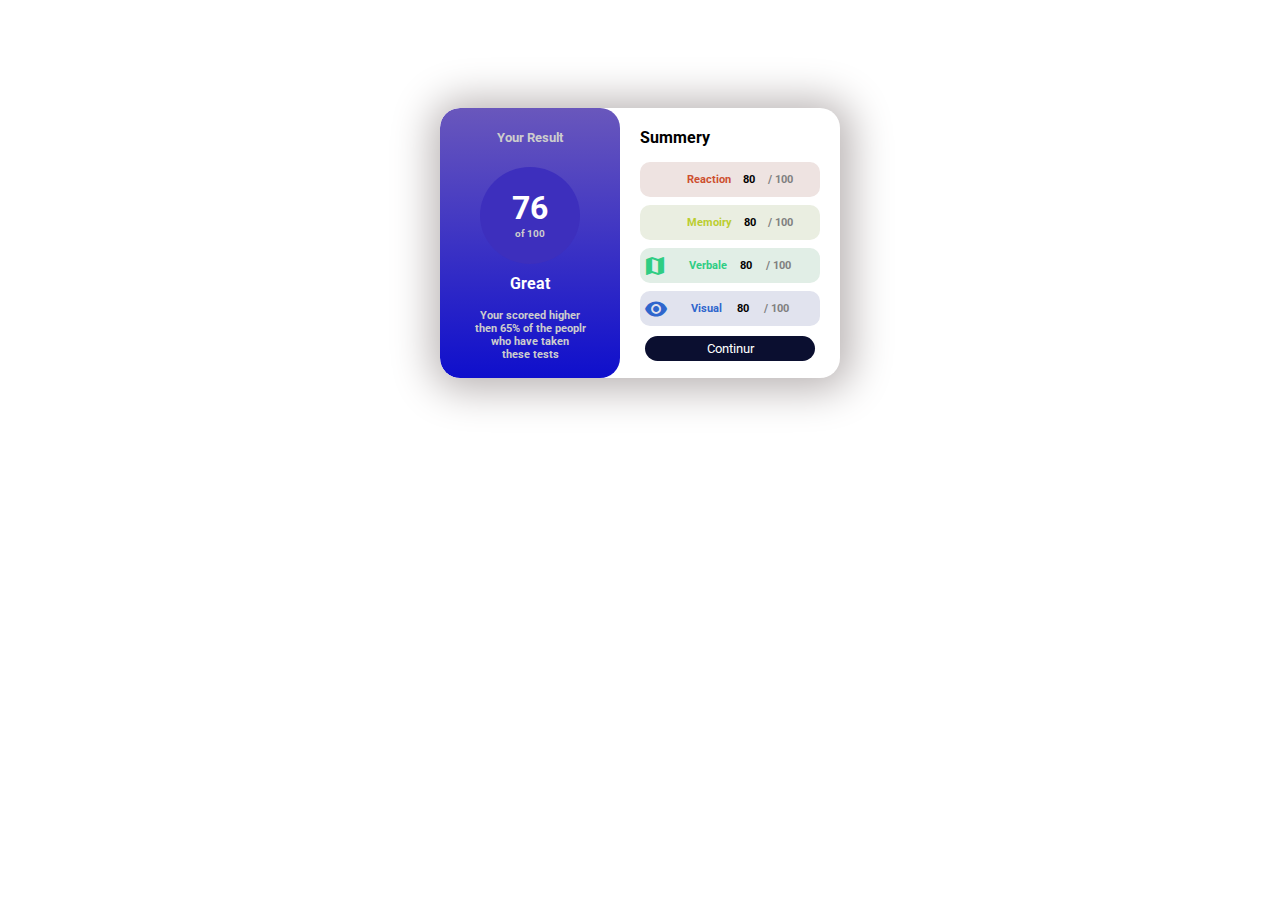
<file: folder/test/index.html>
<!DOCTYPE html>
<html lang="en">

<head>
    <meta charset="UTF-8">
    <meta http-equiv="X-UA-Compatible" content="IE=edge">
    <link rel="stylesheet" href="style.css">
    <meta name="viewport" content="width=device-width, initial-scale=1.0">
    <link rel="preconnect" href="https://fonts.googleapis.com">
    <link rel="preconnect" href="https://fonts.gstatic.com" crossorigin>
    <link rel="stylesheet"
        href="https://fonts.googleapis.com/css2?family=Material+Symbols+Outlined:opsz,wght,FILL,GRAD@20..48,100..700,0..1,-50..200" />
        <link rel="stylesheet" href="https://fonts.googleapis.com/icon?family=Material+Icons">
    <link href="https://fonts.googleapis.com/css2?family=Cairo:wght@300;400;700&family=Roboto&display=swap"
        rel="stylesheet">
    <title>Document</title>
</head>

<body>
    <div class="desaign">
        <div class="section1">
            <h5 style="color: rgb(205, 205, 205)">Your Result</h5>
            <div class="turn">
                <h1>76</h1>
                <h6>of 100</h6>
            </div>
            <div class="text">
                <h4>Great</h4>
                <h6>Your scoreed higher then 65% of the peoplr who have taken<br> these tests</h6>
            </div>
        </div>

        <div class="section2">
            <div class="title">
                Summery
            </div>
            <div class="info">
                <div class="in"><i class="material-icons">bolt</i> Reaction <p>80 <div style="color:gray">/ 100</div></p></div>
                <div class="in2"><i class="material-icons">psychology</i> Memoiry <p>80 <div style="color:gray">/ 100 </div></p></div>
                <div class="in3"><i class="material-icons">maps ugc</i> Verbale <p>80 <div style="color:gray">/ 100 </div></p></div>
                <div class="in4"><i class="material-icons">visibility</i> Visual <p>80 <div style="color:gray">/ 100 </div></p></div>
            </div>
         <a href="" class="btn">Continur</a>
        </div>
    </div>

</body>

</html>
</file>
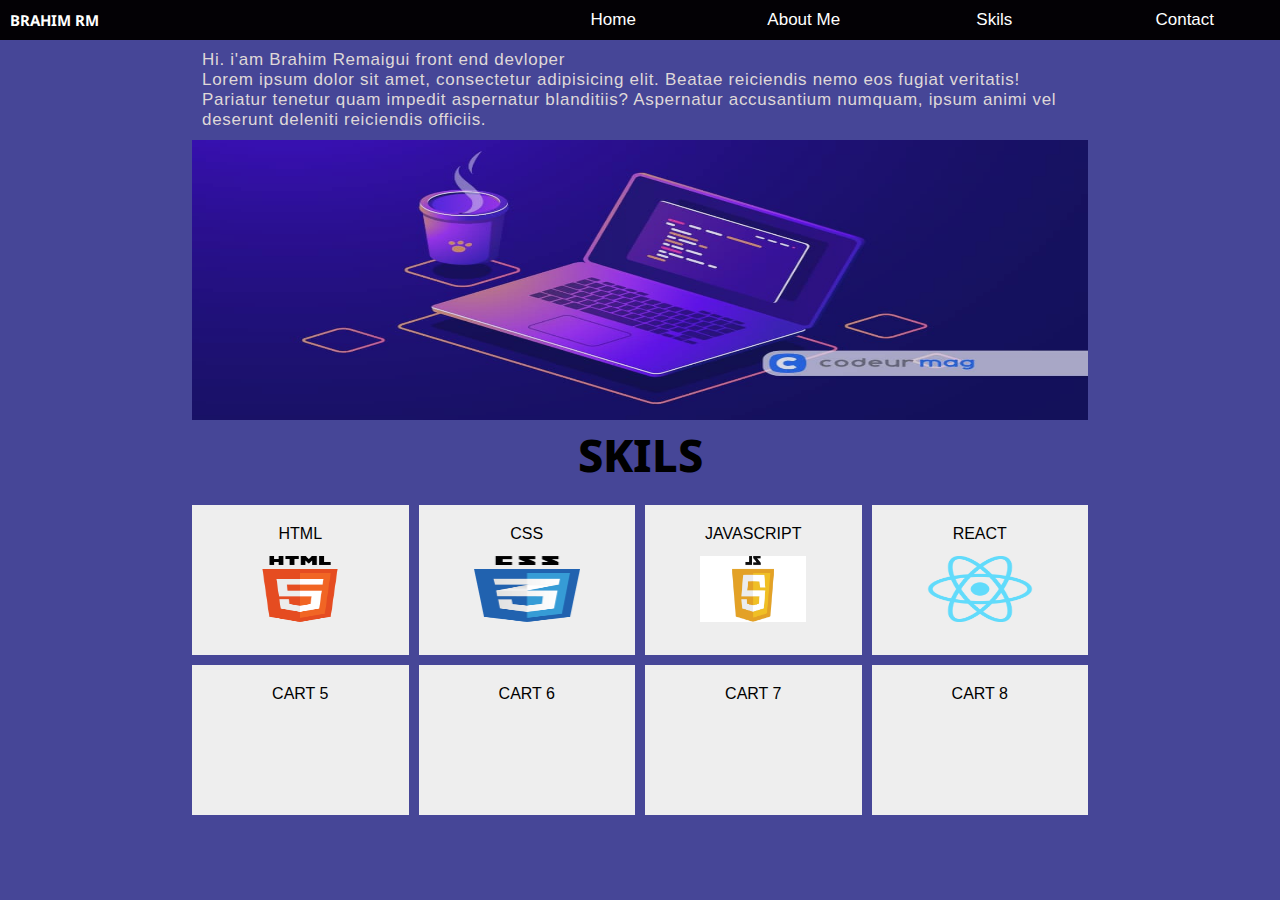
<file: folder/index2.html>
<!DOCTYPE html>
<html lang="en">

<head>
  <meta charset="UTF-8">
  <meta http-equiv="X-UA-Compatible" content="IE=edge">
  <meta name="viewport" content="width=device-width, initial-scale=1.0">
  <link rel="stylesheet" href="style2.css">
  <link rel="preconnect" href="https://fonts.googleapis.com">
  <link rel="preconnect" href="https://fonts.gstatic.com" crossorigin>
  <link href="https://fonts.googleapis.com/css2?family=Cairo:wght@200&family=Noto+Sans:ital,wght@1,100&display=swap"
    rel="stylesheet">
  <link rel="preconnect" href="https://fonts.googleapis.com">
  <link rel="preconnect" href="https://fonts.gstatic.com" crossorigin>
  <link
    href="https://fonts.googleapis.com/css2?family=Cairo:wght@200&family=Fira+Sans:ital@1&family=Noto+Sans:ital,wght@1,100&display=swap"
    rel="stylesheet">
  <title>Document</title>
</head>

<body>
  <div class="heder">
    <div class="logo"> brahim rm </div>
    <div class="navB">
      <div class="lin"><a href="">home</a></div>
      <div class="lin"><a href="">about me</a></div>
      <div class="lin"><a href="">skils</a></div>
      <div class="lin"><a href="">contact</a></div>
    </div>
  </div>

  <div class="cont">
    <div class="fiPar"></div>
    <div class="man">
      <div class="text">
        <p contenteditable="true"> Hi. i'am Brahim Remaigui front end devloper <br>
          Lorem ipsum dolor sit amet, consectetur adipisicing elit. Beatae reiciendis nemo eos fugiat veritatis!
          Pariatur tenetur quam impedit aspernatur blanditiis? Aspernatur accusantium numquam, ipsum animi vel deserunt
          deleniti reiciendis officiis. </p>
      </div>
      <img class="iml" src="image-programmation-1.jpg" alt="">

      <h1>skils </h1>

      <div class="parentGa">
        <div class="cart">html
          <img src="HTML5_logo_and_wordmark.svg.png" alt="">

        </div>
        <div class="cart">css
          <img src="css3-logo-8724075274-seeklogo.com.png" alt="">
        </div>
        <div class="cart">javascript <img src="JavaScript-Logo.jpg" alt=""></div>
        <div class="cart">react <img src="React-icon.svg.png" alt=""></div>
        <div class="cart">cart 5</div>
        <div class="cart">cart 6</div>
        <div class="cart">cart 7</div>
        <div class="cart">cart 8</div>
      </div>


    </div>
    <div class="fiPar"></div>
  </div>

</body>

</html>
</file>
<file: folder/test/style.css>
body{
    font-family: 'Roboto', sans-serif;
    display: flex;
    justify-content: center;
    align-items: center;
}

.desaign{
    width: 400px;
    margin-top: 100px;
    height: 270px;
   
    border-radius: 20px;
    box-shadow: 2px  2px  40px  10px  rgb(186, 180, 180);
    overflow: hidden;
    display:flex ;
}
.section1{
    height: 100%;
    width: 50%;
    background-image: linear-gradient(rgb(105, 87, 188),rgb(15, 15, 204));
    overflow: hidden;
    border-radius: 20px;
    display: flex;
    flex-direction: column ;
    justify-content: space-between;
    align-items: center;
    color: white;
    padding:0  5px ;
}
.turn{

    color: white;
    border-radius: 50%;
    width: 100px;
    height: 100px;
    background-color: rgb(61, 47, 189);
    display: flex;
    justify-content: center;
    align-content: center;
    position: relative;
    top:- 20px;
    

}
.turn h6{
    position: absolute;
    top:37px;
    color: rgb(205, 205, 205);
    font-size: 10px;
}

.text{
    margin:  auto auto;
    top: -12px;
    position: relative;   
   
}
.text h4 {
   text-align: center;
}
.text h6{
    position: relative;
    text-align: center;
    margin: 0 23px;
    top: -5px;
    color: rgb(205, 205, 205);
}
.section2{
display: flex;
flex-direction: column;
padding: 20px 20px;

}
.section2 .title{
    font-weight: bold;
    margin-bottom: 15px;
}
.info{
    width: 180px;
    display: grid;
    grid-template-rows: 35px 35px 35px 35px;
    gap: 8px;
}
.info .in ,.in2, .in3, .in4{
    
    border-radius:10px ;
    padding: 8px;
    font-weight: bold;
    display: flex;
    justify-content: space-around;
    align-items: center;
    font-size: 11px;
}
.in{
    color: rgb(205, 79, 47);
    background-color: rgb(238, 227, 225);
}
.in2{
    color: rgb(187, 205, 47);
    background-color: rgb(234, 238, 225);
}
.in3{
    color: rgb(47, 205, 131);
    background-color: rgb(225, 238, 230);
}
.in4{
    color: rgb(47, 102, 205);
    background-color: rgb(225, 227, 238);
}
.info p{
    color: black;
}

.material-symbols-rounded {
  font-variation-settings:
  'FILL' 0,
  'wght' 200,
  'GRAD' 0,
  'opsz' 28
}
.material-icons{
    font-size: 10px;
    margin: 0;
    padding: 0;
    width: 20px;
    position: relative;
    left: -12px;
}
.btn{
    color: white;
    background-color: rgb(11, 15, 48);
    display: flex;
    justify-content: center;
    align-items: center;
    margin: 10px 5px;
    padding: 5px 40px ;
    font-size: 13px;
    border-radius: 20px;
    width: 90px;
    text-decoration: none;
}
</file>
<file: folder/style2.css>
*{
background-color: rgb(70, 70, 151);
font-family: Arial, Helvetica, sans-serif;
margin: 0;
padding: 0;
box-sizing: border-box;
}
.heder{
display: flex;
width: 100%;
height: 40px;
background-color: rgb(3, 1, 5);
}
.logo{
margin: 10px 0 0 10px;
background-color: rgb(3, 1, 5);
width: 40%;
color: white;
text-transform: uppercase;
font-size: 15px;
font-weight: bold;
font-family: 'Cairo', sans-serif;
font-family: 'Noto Sans', sans-serif;
transition-duration:1s ;
}

.logo:hover{
padding-left: 40px;

}

.navB{
  display: flex;
  justify-content: flex-end;
  align-items: center;
  width: 60%;
  height: 100%;
  background-color: rgb(3, 1, 5);
}

.lin{
 display: flex;
 background-color: rgb(3, 1, 5);
 justify-content: center;
 align-items: center;
 width: 25%;
 height: 100%;
 padding: 5px;
}
.link,a{
text-decoration: none ;
background-color: rgb(3, 1, 5);
color: white;
font-weight: 500;
font-size: 17px;
text-transform: capitalize;
}
link,a:hover{
font-size: 18px;
}
.cont{
 display: flex;
 width: 100%;
 height: 100%;
}

.fiPar{

    background-color: #141313;
    width: 15%;
    height:100% ;
}

.man{
    background-color: rgb(70, 70, 151);
    width: 70%;
    height: 100%;

}
.iml{
width: 100%;
height: 280px;
opacity: 0.8;
}
.iml:hover{
 filter: grayscale(100%);
}


.text{
font-size: 17px;
caret-color: rgb(22, 26, 26);
color: rgb(223, 216, 216);
letter-spacing: 0.7px;
padding: 10px;
}
.parentGa{
margin: 20px 0;
margin-bottom: 20px;
width: 100%;
display: grid;
height: auto; ;
background-color: rgb(70, 70, 151);
grid-template-columns: repeat(4,1fr);
grid-template-rows: repeat(2,150px);
column-gap: 10px;
row-gap: 10px;
}
.cart{
display: flex;
flex-direction: column;
padding: 20px;
background-color: #eee;
text-align: center;
text-transform: uppercase;
font-weight: 500;
}
img{
 
  width: 60% ;
  height: 60%;
  background-color: transparent;
  margin: auto;
}

h1{
    text-align: center;
    font-size: 45px;
    text-transform: uppercase;
    font-family: 'Cairo', sans-serif;
    font-family: 'Fira Sans', sans-serif;
    font-family: 'Noto Sans', sans-serif;
    font-weight: 800;

  }
</file>
